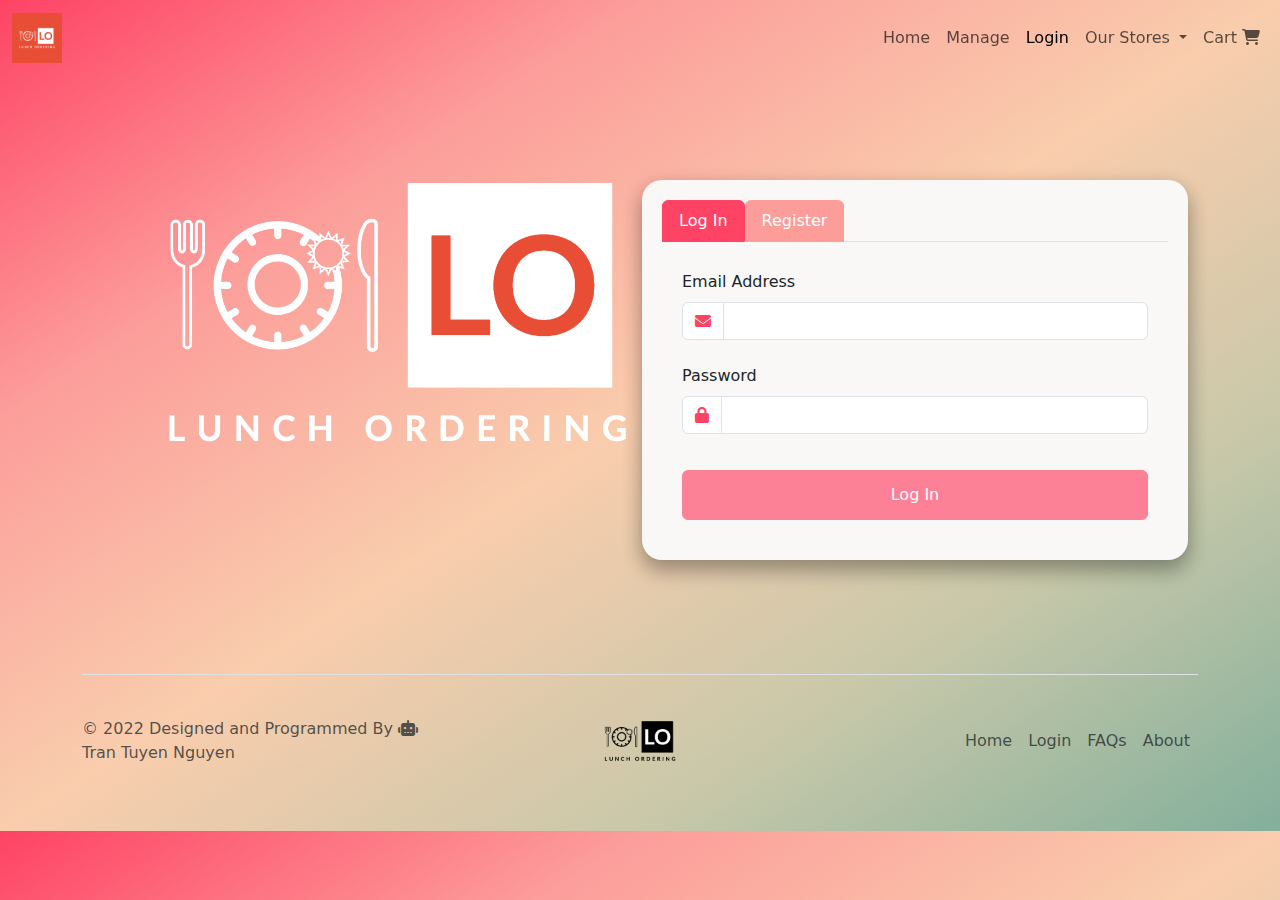
<file: registation.html>
<!DOCTYPE html>
<html>
    <head>
        <title>LO Registration</title>
        <link rel="icon" type="image/x-icon" href="img/Lunch Ordering-logos_white.png">
        <link rel="stylesheet" href="css/style.css">
        <link href="https://cdn.jsdelivr.net/npm/bootstrap@5.0.2/dist/css/bootstrap.min.css" rel="stylesheet">
        <link href="https://cdnjs.cloudflare.com/ajax/libs/font-awesome/6.1.2/css/all.min.css" rel="stylesheet">
    </head>
    <body style=" background-image: linear-gradient(to bottom right, #FE4365, #FC9D9A, #F9CDAD, #C8C8A9, #83AF9B);">

      <nav class="navbar navbar-expand-lg navbar-light sticky-top log-nav" id="log-nav">
        <div class="container-fluid">
          <a class="navbar-brand" href="index.html"><img src="img/Lunch Ordering-logos.jpeg" width="50px" height="50px"></a>
          <button class="navbar-toggler" type="button" data-bs-toggle="collapse" data-bs-target="#navbarText" aria-controls="navbarText" aria-expanded="false" aria-label="Toggle navigation">
            <span class="navbar-toggler-icon"></span>
          </button>
          <div class="collapse navbar-collapse" id="navbarText">
            <ul class="navbar-nav ms-auto mb-2 mb-lg-0">
              <li class="nav-item">
                <a class="nav-link log-nav-link" aria-current="page" href="index.html">Home</a>
              </li>
              <li class="nav-item">
                <a class="nav-link log-nav-link" href="master-fb.html">Manage</a>
              </li>
              <li class="nav-item">
                <a class="nav-link log-nav-link active log-nav-active" href="#">Login</a>
              </li>
              <li class="nav-item dropdown">
                <a class="nav-link log-nav-link dropdown-toggle" href="#" id="navbarDropdownMenuLink" role="button" data-bs-toggle="dropdown" aria-expanded="false">
                  Our Stores
                </a>
                <ul class="dropdown-menu menu-drop" aria-labelledby="navbarDropdownMenuLink">
                  <li><a class="dropdown-item sub-item" href="./stores/lazenbys.html">Lazenbys</a></li>
                  <li><a class="dropdown-item sub-item" href="./stores/loosegoose.html">Loose Goose</a></li>
                </ul>
              </li>
              <li class="nav-item">
                <a class="nav-link log-nav-link" href="#" data-bs-toggle="modal" data-bs-target="#purchaseModal">Cart <i class="fas fa-shopping-cart"></i></a>
              </li>
            </ul>
          </div>
        </div>
      </nav>

      <div class="modal fade" id="purchaseModal" tabindex="-1" aria-labelledby="exampleModalLabel" aria-hidden="true">
        <div class="modal-dialog">
          <div class="modal-content">
            <div class="modal-header">
              <h5 class="modal-title" id="exampleModalLabel"><img src="img/Lunch Ordering-logos_transparent.png" width="50" height="50"> My Cart</h5>
              <button type="button" class="btn-close" data-bs-dismiss="modal" aria-label="Close"></button>
            </div>
            <div class="modal-body">
              <table class="table">
                <thead>
                  <tr>
                    <th scope="col-2"></th>
                    <th scope="col-5">Name</th>
                    <th scope="col-5">Quantity</th>
                    <th scope="col-5">Price</th>
                  </tr>
                </thead>
                <tbody>
                  <tr>
                    <th scope="row"><img src="img/marta-filipczyk-BOgz07LkcMw-unsplash.jpg" width="50" height="50"></th>
                    <td>Korean Style Fried Chicken Bao Bun x2</td>
                    <td>1</td>
                    <td>$14.00</td>
                  </tr>
                  <tr>
                    <th scope="row"><img src="img/tim-toomey-pe9dvM1rQkM-unsplash.jpg" width="50" height="50"></th>
                    <td>Smoked Beef Brisket Loaded Fries</td>
                    <td>1</td>
                    <td>$16.00</td>
                  </tr>
                </tbody>
              </table>
              <p style="text-align: right;">Total: $30.00</p>
            </div>
            <div class="modal-footer">
              <button type="button" class="btn btn-secondary" data-bs-dismiss="modal">Close</button>
              <button type="button" class="btn btn-primary buy-btn">Purchase Now</button>
            </div>
          </div>
        </div>
      </div>


      <div class="account-log-body container">
        <div class="row">
          <div class="col-6">
            <div class="login-logo">
              <img src="img/Lunch Ordering-logos_transparent.png" class="floating-logo" width="650px" height="650px">
            </div>
          </div>
          <div class="col-6">
            <div class="log-forms">
              <ul class="nav nav-tabs" id="myTab" role="tablist">
                <li class="nav-item" role="presentation">
                  <button class="nav-link nav-form active" id="login-tab" data-bs-toggle="tab" data-bs-target="#login" type="button" role="tab" aria-controls="login" aria-selected="true">Log In</button>
                </li>
                <li class="nav-item" role="presentation">
                  <button class="nav-link nav-form" id="register-tab" data-bs-toggle="tab" data-bs-target="#register" type="button" role="tab" aria-controls="register" aria-selected="false">Register</button>
                </li>
              </ul>
              <div class="tab-content" id="myTabContent">
                <div class="tab-pane fade show active" id="login" role="tabpanel" aria-labelledby="login-tab">
                  <form class="login-form">
                    <div class="row">
                      <div class="col-12">
                        <label for="email-register">Email Address</label>
                        <div class="input-group mb-3">
                          <span class="input-group-text" id="email-addon"><i class="fas fa-envelope"></i></span>
                          <input type="email" id="email-login" class="form-control" name="email-log" aria-label="Email" aria-describedby="email-addon">
                        </div>
                      </div>
                      <span class="error-warn" id="error-warn-email-log">Please enter your email correctly</span>
                    </div>
                    <div class="row">
                      <div class="col-12">
                        <label for="email-register">Password</label>
                        <div class="input-group mb-3">
                          <span class="input-group-text" id="pass-addon"><i class="fas fa-lock"></i></span>
                          <input type="email" id="password-login" class="form-control" name="pass-log" aria-label="Password" aria-describedby="pass-addon">
                        </div>
                      </div>
                    </div>
                    
                    <button type="submit" class="btn btn-primary form-btn" id="log-btn" disabled>Log In</button>
                  </form>
                </div>
                <div class="tab-pane fade" id="register" role="tabpanel" aria-labelledby="register-tab">
                  <form class="register-form">
                    <div class="row">
                      <div class="col-2">
                        <label for="inputState">Prefix</label>
                        <select id="inputState" class="form-control">
                          <option value="1" selected>Mr.</option>
                          <option value="2">Mrs.</option>
                          <option value="3">Ms.</option>
                          <option value="4">Dr.</option>
                        </select>
                      </div>
                      <div class="col-10">
                        <label for="name">Full Name</label>
                        <div class="input-group mb-3">
                          <span class="input-group-text" id="name-addon"><i class="fas fa-user"></i></span>
                          <input type="text" id="name" placeholder="Tran Doe" class="form-control" aria-label="Name" name="name" aria-describedby="name-addon">
                        </div>
                      </div>
                      <span class="error-warn" id="error-warn-name">Please enter your name</span>
                    </div>
                    <div class="row">
                      <div class="col-12">
                        <label for="email-register">Email Address</label>
                        <div class="input-group mb-3">
                          <span class="input-group-text" id="email-addon"><i class="fas fa-envelope"></i></span>
                          <input type="email" placeholder="abc@xyz.com" id="email-register" class="form-control" name="email-reg" aria-label="Email" aria-describedby="email-addon">
                        </div>
                      </div>
                      <span class="error-warn" id="error-warn-email">Please enter your email correctly</span>
                    </div>
                    <div class="row">
                      <div class="col-6">
                        <label for="password-register">Password</label>
                        <div class="input-group mb-3">
                          <span class="input-group-text" id="pw-addon"><i class="fas fa-lock"></i></span>
                          <input type="password" id="password-register" class="form-control" name="password" aria-label="Password" aria-describedby="pw-addon">
                        </div>
                      </div>
                      <div class="col-6">
                        <label for="cpassword-register">Confirm Password</label>
                        <div class="input-group mb-3">
                          <span class="input-group-text" id="cpw-addon"><i class="fas fa-repeat"></i></span>
                          <input type="password" id="cpassword-register" class="form-control" name="cpassword" aria-label="CPassword" aria-describedby="cpw-addon">
                        </div>
                      </div>
                      
                      <span class="error-warn" id="error-warn-password0">Your password should have at least 1 lowercase letter</span>
                      <span class="error-warn" id="error-warn-password1">Your password should have at least 7 characters</span>
                      <span class="error-warn" id="error-warn-password2">Your password should have at least 1 capital letter</span>
                      <span class="error-warn" id="error-warn-password3">Your password should have at least 1 number</span>
                      <span class="error-warn" id="error-warn-password4">Your password should have at least 1 special character</span>
                      <span class="error-warn" id="error-warn-password5">Your passwords are not the same, please re-enter your passwords</span>
                    </div>
                    <div class="row">
                      <div class="col-12">
                        <label for="phoneno">Phone Number</label>
                        <div class="input-group mb-3">
                          <span class="input-group-text" id="phone-addon"><img src="img/australia.png"></i><small style="padding-left: 5px;">+61</small></span>
                          <input type="number" id="cpassword-register" placeholder="0412345678" class="form-control phone-field" name="phone"  aria-label="PhoneNo" aria-describedby="phone-addon">
                        </div>
                      </div>
                      <span class="error-warn" id="error-warn-phone">Please enter the correct Australian phone number</span>
                    </div>
                    <div class="row">
                      <div class="col-12">
                        <label for="sid">Staff/Student ID</label>
                        <div class="input-group mb-3">
                          <span class="input-group-text" id="id-addon"><i class="fas fa-id-card"></i></span>
                          <input type="number" id="cpassword-register" placeholder="123456" placeholder="0412345678" class="form-control phone-field" name="sid"  aria-label="StudentID" aria-describedby="phone-addon">
                        </div>
                      </div>
                      <span class="error-warn" id="error-warn-id">Please enter your UTAS ID correctly</span>
                    </div>
                    <div class="row">
                      <div class="col-12">
                        <label for="ccard">Credit Card Number</label><img src="img/mastercard-6.svg" width="50" height="30"> <img src="img/visa-2.svg" width="50" height="30">
                        <div class="input-group mb-3 col-7">
                          <span class="input-group-text" id="card-addon"><i class="far fa-credit-card"></i></span>
                          <input type="number" id="cpassword-register" placeholder="5217231454213113" class="form-control phone-field" name="ccard"  aria-label="StudentID" aria-describedby="phone-addon">
                        </div>
                      </div>
                      <span class="error-warn" id="error-warn-card">Please enter a correct card number</span>
                    </div>
                    <div class="row">
                      <div class="col-9">
                        <label for="edate">Expired</label>
                        <div class="input-group mb-3 col-7">
                          <span class="input-group-text" id="expire-addon"><i class="fas fa-calendar-times"></i></span>
                          <input type="month" id="cpassword-register" class="form-control" name="edate"  aria-label="ExpiredDate" aria-describedby="expire-addon">
                        </div>
                      </div>
                      <div class="col-3">
                        <label for="cvv">CVV</label>
                        <div class="input-group mb-3 col-7">
                          <span class="input-group-text" id="cvv-addon"><i class="fas fa-shield"></i></span>
                          <input type="tel" maxlength="3" required="true" id="cpassword-register" class="form-control" name="cvv"  aria-label="CVV" aria-describedby="cvv-addon">
                        </div>
                      </div>
                      <span class="error-warn" id="error-warn-ed">Your card has been expired, please enter a new card</span>
                    </div>
                      <button type="submit" class="btn btn-primary form-btn" id="reg-btn" disabled>Register</button>
                  </form>
                </div>
              </div>
            </div>
          </div>
        </div>
      </div>

      <script src="https://cdn.jsdelivr.net/npm/bootstrap@5.0.2/dist/js/bootstrap.bundle.min.js"></script>
      <script src="https://ajax.googleapis.com/ajax/libs/jquery/3.6.0/jquery.min.js"></script>
      <script src="js/form-validation-by-tran.js"></script>
      <script src="js/beautify-by-tran.js"></script>
    </body>
    <footer>
      <div class="container">
        <footer class="d-flex flex-wrap justify-content-between align-items-center py-3 my-4 border-top">
          <p class="col-md-4 mb-0 text-muted">© 2022 Designed and Programmed By <i class="fas fa-robot"></i> Tran Tuyen Nguyen</p>
      
          <a href="index.html" class="col-md-4 d-flex align-items-center justify-content-center mb-3 mb-md-0 me-md-auto link-dark text-decoration-none">
            <img src="img/Lunch Ordering-logos_black.png" width="100px" height="100px">
          </a>
      
          <ul class="nav col-md-4 justify-content-end">
            <li class="nav-item"><a href="index.html" class="nav-link px-2 text-muted">Home</a></li>
            <li class="nav-item"><a href="#" class="nav-link px-2 text-muted">Login</a></li>
            <li class="nav-item"><a href="#" class="nav-link px-2 text-muted">FAQs</a></li>
            <li class="nav-item"><a href="#" class="nav-link px-2 text-muted">About</a></li>
          </ul>
        </footer>
      </div>
    </footer>
</html>
</file>
<file: css/style.css>
.active-link{
    font-weight: bold;
}

.nav-text{
    color:black !important;
}

.log-nav{
  position: fixed !important;
  width: 100% !important;
}

.home-nav-active{
  border-bottom:2px solid whitesmoke; 
  border-color: whitesmoke !important;
}

.log-nav-active{
  border-bottom:2px solid black; 
}

.log-nav-link:hover{
  color: #CC527A !important;
}

.home-nav:hover{
  color: #FF9913 !important;
}

.card-group{
    margin-top: 30px;
    margin-left: 50px;
    margin-right: 50px;
    margin-bottom: 30px;
}

.btn-details{
    margin-left: auto !important;
    margin-right: auto !important;
    margin-bottom: 20px !important;
}

.tables-list{
    margin: 100px;
}

.reg-btn{
    background-color: Transparent !important;
    background-repeat:no-repeat !important;
    border: none !important;
    margin-top: 2px; 
}

.inp-row{
    margin-top: 5px !important;
}

.card-horizontal {
    display: flex;
    flex: 1 1 auto;
}

.hor-card-col{
  padding: 0 !important ;
}

.horizontal-card{
    border: none !important;
}

.body-horizontal{
    margin: auto;
}

hr{
    margin-left: 60px !important;
    margin-right: 60px !important;
    height: 2px !important;
}

.card{
  background-color: transparent !important;
}


  .account-log-body{
    margin-left: 100px;
    margin-right: 80px !important;
  }

  .log-forms{
    margin-top:180px;
    background-color: #FAF8F6;
    padding: 20px;
    border-radius: 20px;
    box-shadow: 0 12px 20px 0 rgba(0, 0, 0, 0.2), 0 6px 20px 0 rgba(0, 0, 0, 0.19) !important;
  }

  .login-logo{
    margin: auto !important;
  }

  .login-form{
    padding:20px;
    line-height: 40px;
  }

  .register-form{
    padding:20px;
    line-height: 40px;
  }

  .form-btn{
    margin-top: 20px;
    width: 100%;
    height: 50px;
    background-color: #FE4365 !important;
    border-color: #FE4365 !important;
  }

  .buy-btn{
    background-color: #FE4365 !important;
    border-color: #FE4365 !important;
  }

  .nav-form{
    color: white !important;
    background-color: #FC9D9A  !important;
  }

  .nav-tabs .nav-item.show .nav-link, .nav-tabs .nav-link.active{
    background-color: #FE4365 !important; 
    border-color: #FE4365 !important;
    color: white !important;
  }

  select.form-control {
    -webkit-appearance: menulist;
  }

    .phone-field input::-webkit-outer-spin-button,input::-webkit-inner-spin-button {
      -webkit-appearance: none;
      margin: 0;
    }
  
  
    .phone-field input[type=number]  {
      -moz-appearance: textfield;
    }


    .floating-logo{
      transform: translateY(-2%);
      animation: floater-logo 4s infinite;
      transition: ease 0.5s;
    }
    @keyframes floater-logo {
      0%{transform: translateY(-2%);transition: ease 0.5s;}
      50%{transform: translateY(2%);transition: ease 0.5s;}
    }

    .floating-food{
      transform: translateX(2%);
      animation: floater-food 3s infinite;
      transition: ease 0.1s;
    }
    @keyframes floater-food {
      0%{transform: translateX(2%);transition: ease 0.1s;}
      50%{transform: translateX(-2%);transition: ease 0.1s;}
    }


    .input-group-text{
      color:#FE4365 !important;
      background-color: #ffffff !important;
    }

    

    .error-warn#error-warn-name{
      color:#FE4365 ;
      display: none;
    }

    .error-warn#error-warn-ed{
      color:#FE4365 ;
      display: none;
    }

    .error-warn#error-warn-card{
      color:#FE4365 ;
      display: none;
    }

    .error-warn#error-warn-id{
      color:#FE4365 ;
      display: none;
    }

    .error-warn#error-warn-email{
      color:#FE4365 ;
      display: none;
    }


    .error-warn#error-warn-password0{
      color:#FE4365 ;
      display: none;
    }

    .error-warn#error-warn-password1{
      color:#FE4365 ;
      display: none;
    }

    .error-warn#error-warn-password2{
      color:#FE4365 ;
      display: none;
    }

    .error-warn#error-warn-password3{
      color:#FE4365 ;
      display: none;
    }

    .error-warn#error-warn-password4{
      color:#FE4365 ;
      display: none;
    }

    .error-warn#error-warn-password5{
      color:#FE4365 ;
      display: none;
    }

    .error-warn#error-warn-phone{
      color:#FE4365 ;
      display: none;
    }
    
    .error-warn#error-warn-email-log{
      color:#FE4365 ;
      display: none;
    }
    
    li a.sub-item:hover{
      background-color: transparent !important;
      color: #CC527A !important;
    }

    li a.sub-item-home:hover{
      background-color: transparent !important;
      color: #FF9913 !important;
    }

    .sub-nav-active{
      color: #FF9913 !important;
    }

    #cont1{
      background-color: #fbfaf5 !important;
      color:  #2A363B !important;
    }

    #cont2{
      background-color: #F5F0F0 !important;
    }

    #cont3{
      background-color: #A8E6CE !important;
    }

    .text-cont{
      margin: auto;
    }

    .ins-list{
      font-size: 25px;
      line-height: 40px;
      margin: 10px 20px 10px 0px;
    }

    .shop-img{
      border-radius: 5%;
      box-shadow: 10px 10px 10px;
    }

    .store-name{
      background: linear-gradient(to left, transparent 50%, #2A363B 50%) right;
      background-size: 200%;
      transition: .2s ease-out;
    }

    .store-name:hover{
      background-position: left;
      color: white !important;
    }

    .store-card{
      border:none !important;
    }

    .carousel-caption{
      background-color:rgb(0,0,0);opacity:0.8;
      border-radius: 20px !important;
    }

    #open-hrs{
      background-color: #FAF8F6 !important;
    }

    #info-store{
      background-color: white !important;
    }

    #lazenbys-menu{
      background-image: url("../img/mockup-photos-5nUNdLueQio-unsplash.jpg");
      background-size: cover;
      color:#F5F0F0 !important;
    }

    #loosegoose-menu{
      background-image: url("../img/shapelined-_JBKdviweXI-unsplash.jpg");
      background-size: cover;
      color:#F5F0F0 !important;
    }

    .menu-container{
      background-color: rgba(0,0,0,0.7);
      border-radius: 10px;
    }

    .card{
      border:none !important;
    }

    .laz-food-img{
      border-radius: 7%;
      border: 5px solid white;
    }

    .laz-food-img-large{
      border-radius: 2%;
      border: 5px solid white;
    }



    .laz-food-img-med{
      border-radius: 5%;
      border: 5px solid white;
    }

    .laz-food-title{
      color: #FF9913 !important;
    }

    .my-4{
      margin-bottom: 0px !important;
    }


    .food-container {
      position: relative;
      text-align: center;
      color: white;
    }

    .add-text {
      position: absolute;
      top: 50%;
      left: 50%;
      transform: translate(-50%, -50%);
    }


    .modal-management-header{
      border: none !important;
      background-color:#2A363B !important;
      color:#F5F0F0 !important;
    }

    .modal-header{
      border: none !important;
      background-color:#FE4365;
      color:#F5F0F0 !important;
    }

    .modal-footer{
      border: none !important;
    }

    .sidebar{
      height: 100%; 
      width: 250px; 
      position: fixed; 
      top: 0;
      background-color: #2A363B; 
      overflow-x: hidden;
      padding-top: 20px;
    }

    .sidebar a {
      line-height: 40px;
      padding: 5px 5px 6px 10px;
      font-size: 20px;
      text-decoration: none;
      color: white;
      display: block;
    }

    .sidebar a:hover {
      color:#2A363B;
      background-color: #F5F0F0;
      transition: .2s ease-out;
    }

    .main-content{
      margin-left: 250px;
      margin-top: 50px;
    }

    .manage-content{
      margin-left: 50px;
      margin-right: 50px;
    }

    .active-manage{
      color:#2A363B !important;
      background-color: #F5F0F0;
    }

    .home-nav-manage{
      margin-top: 60%;
    }

    .main-table{
      background-color: #fbfaf5;
    }

    table a {
      color:#2A363B;
    }
    table a:hover {
      color:#FE4365;
      transition: 0.2s ease-out;
    }

    .btn-add-close{
      background-color:#F5F0F0 !important;
    }
</file>
